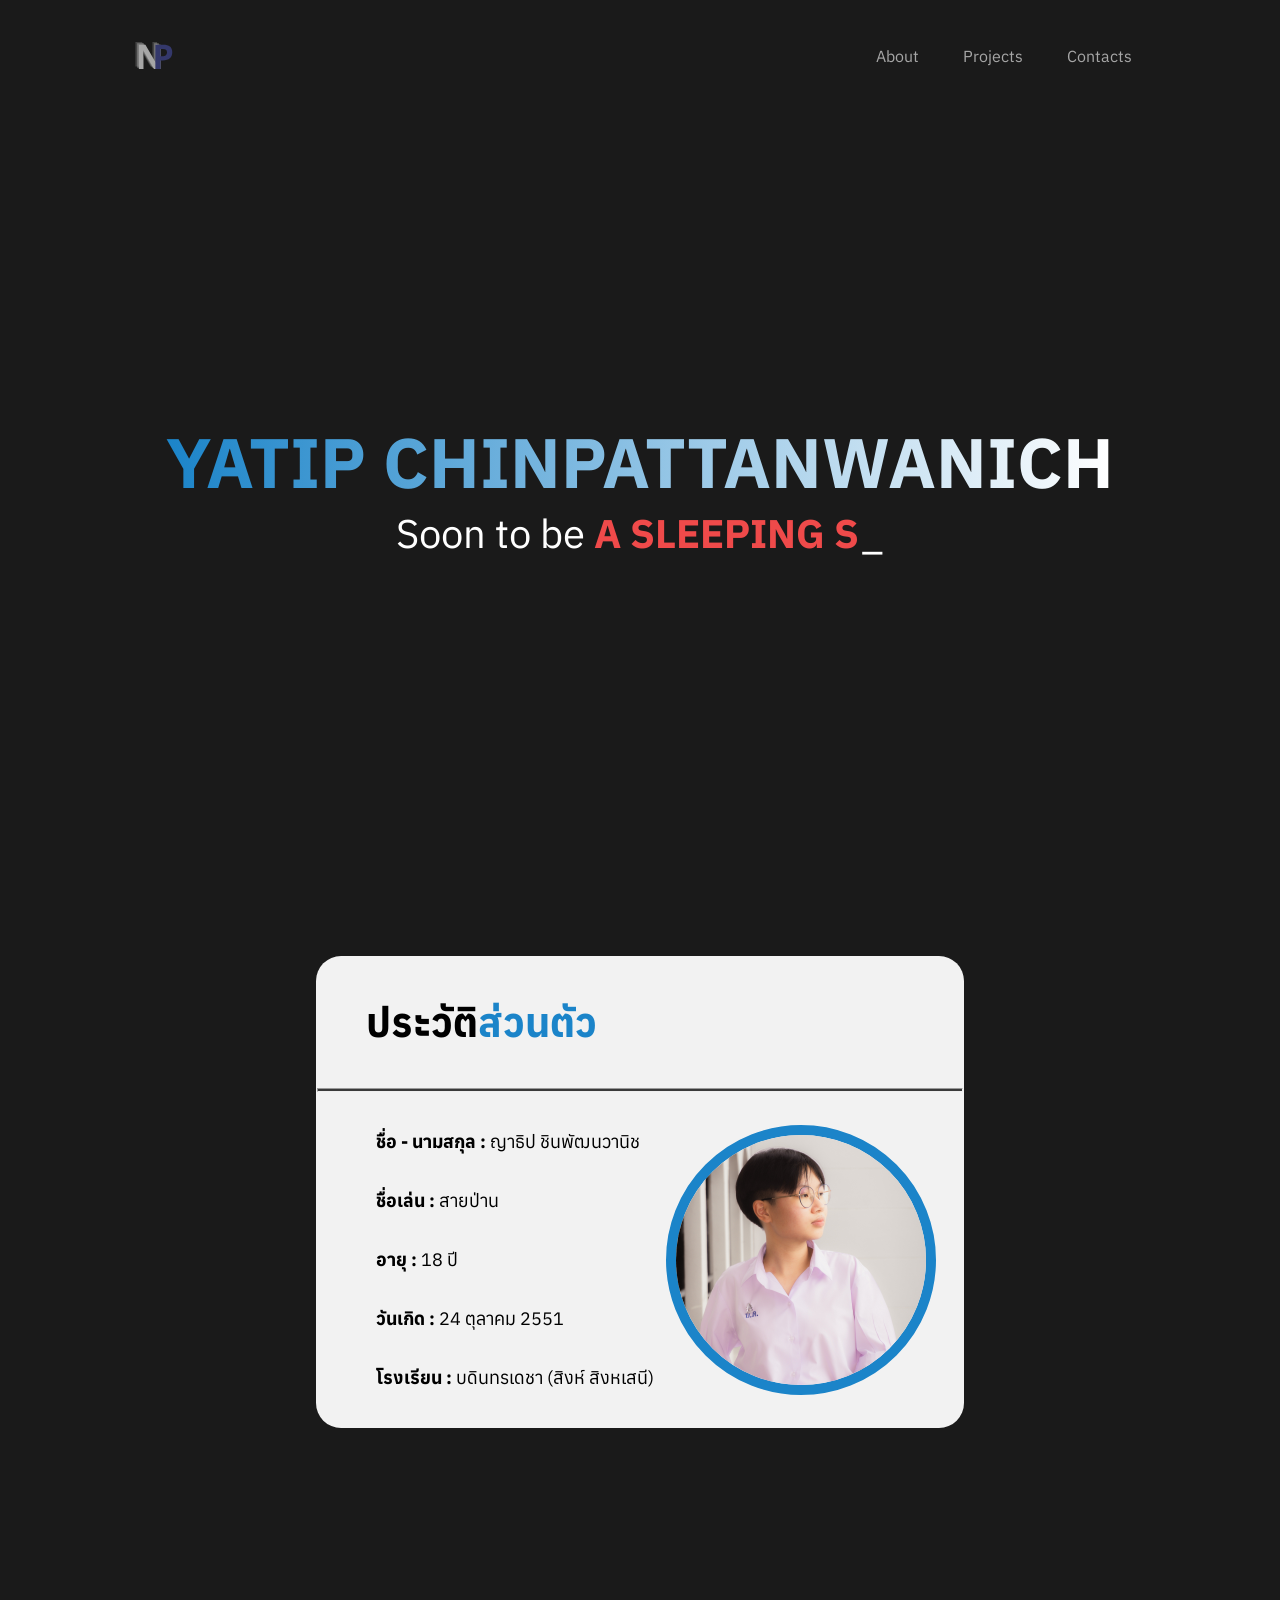
<file: index.html>
<!DOCTYPE html>
<html lang="en">
<head>
    <meta charset="UTF-8">
    <meta name="viewport" content="width=device-width, initial-scale=1.0">
    <link rel="stylesheet" href="./style.css">
    <title>ABOUT</title>
</head>
<body>
    <header>
        <img class = "logo" src="./Images/V1.svg" alt="Nooparnjang Logo">
        <nav>
            <ul class = "nav__links">
                <li class="forNav"><a href="./index.html" class = "forNav">About</a></li>
                <li class="forNav"><a href="./projects.html" class = "forNav">Projects</a></li>
                <li class="forNav"><a href="./contacts.html" class = "forNav">Contacts</a></li>
            </ul>
        </nav>
    </header>
    <div class = "forAll">
        <p id="myName">YATIP CHINPATTANWANICH</p>
        <p id = "myCareer">Soon to be <b id="full"></b></p>
    </div>

    <div class="forAll2">
        <div id="me">
            <p id="tua">ประวัติ<span style="color: #1B84C9;">ส่วนตัว</span></p>
            <hr class="han">
            <div id="infor">
                <div id="all_infor">
                    <p class="mewei">
                        <b>ชื่อ - นามสกุล :</b> ญาธิป ชินพัฒนวานิช
                    </p>
                    <p class="mewei">
                        <b>ชื่อเล่น :</b> สายป่าน
                    </p>
                    <p class="mewei">
                        <b>อายุ :</b> 18 ปี
                    </p>
                    <p class="mewei">
                        <b>วันเกิด :</b> 24 ตุลาคม 2551
                    </p>
                    <p class="mewei">
                        <b>โรงเรียน :</b> บดินทรเดชา (สิงห์ สิงหเสนี)
                    </p>
                </div>
                <img id="gu" src="./Images/GU.JPG" alt="Saiparn">
            </div>
            
        </div>
    </div>

    <script src="script2.js" type="module"></script>
</body>
</html>
</file>
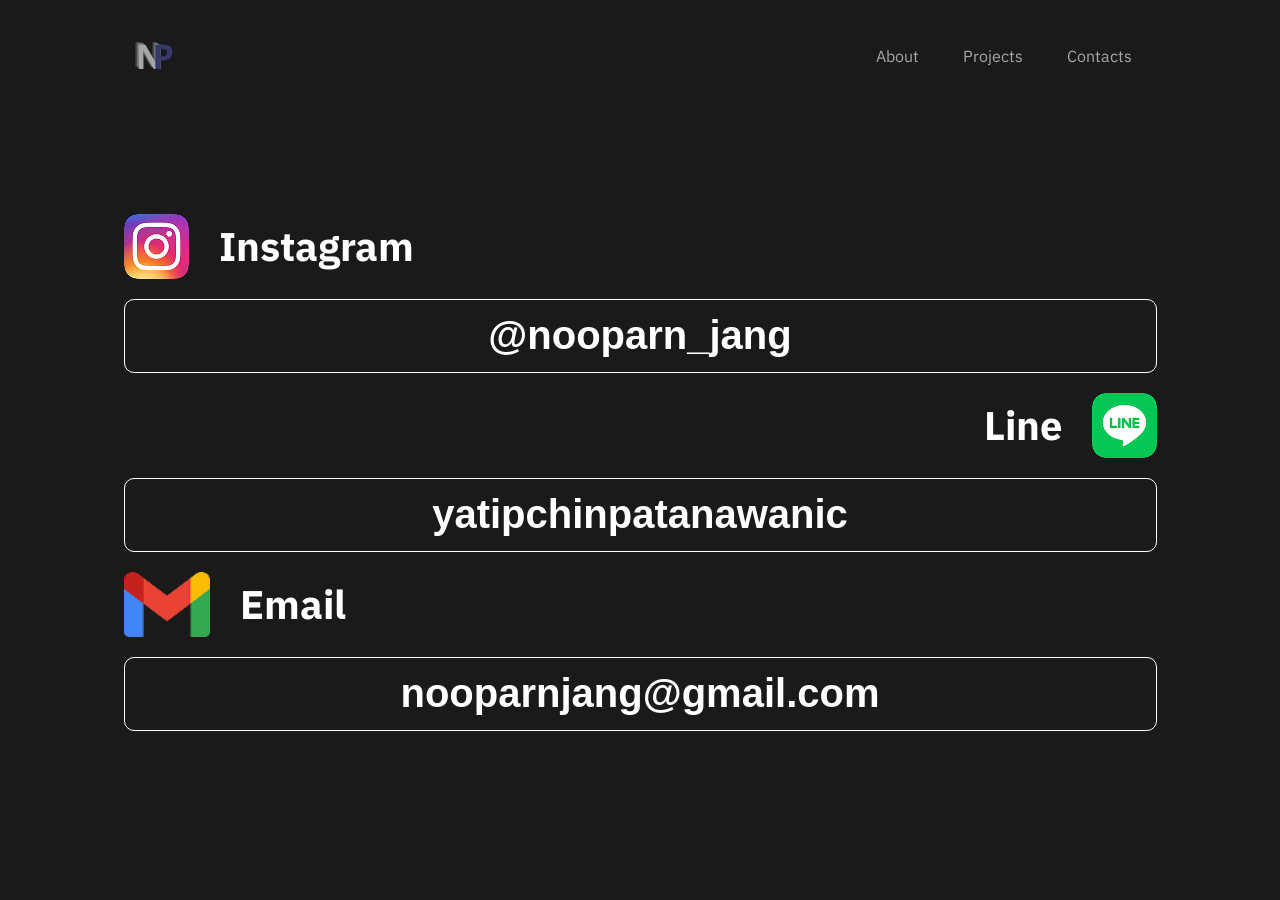
<file: contacts.html>
<!DOCTYPE html>
<html lang="en">
<head>
    <meta charset="UTF-8">
    <meta name="viewport" content="width=device-width, initial-scale=1.0">
    <link rel="stylesheet" href="./style.css">
    <title>CONTACTS</title>
</head>
<body>
    <header>
        <img class = "logo" src="./Images/V1.svg" alt="Nooparnjang Logo">
        <nav>
            <ul class = "nav__links">
                <li class="forNav"><a href="./index.html" class = "forNav">About</a></li>
                <li class="forNav"><a href="./projects.html" class = "forNav">Projects</a></li>
                <li class="forNav"><a href="./contacts.html" class = "forNav">Contacts</a></li>
            </ul>
        </nav>
    </header>
    <div class="forAll3">
        <div class="conbox">
            <div class="con_name">
                <img class="con_logo" src="./Images/IG.png" alt="Instagram Logo">
                <p class="con_ti">Instagram</p>
            </div>
            <button id="con_ig">@nooparn_jang</button>
        </div>
        <div class="conbox">
            <div class="con_name2">
                <img class="con_logo" src="./Images/LINE.png" alt="Instagram Logo">
                <p class="con_ti">Line</p>
            </div>
            <button id="con_line">yatipchinpatanawanic</button>
        </div>
        <div class="conbox">
            <div class="con_name">
                <img class="con_logo" src="./Images/Gmail.png" alt="Instagram Logo">
                <p class="con_ti">Email</p>
            </div>
            <button id="con_gmail">nooparnjang@gmail.com</button>
        </div>
    </div>

    <script src="script3.js" type="module"></script>
</body>
</html>
</file>
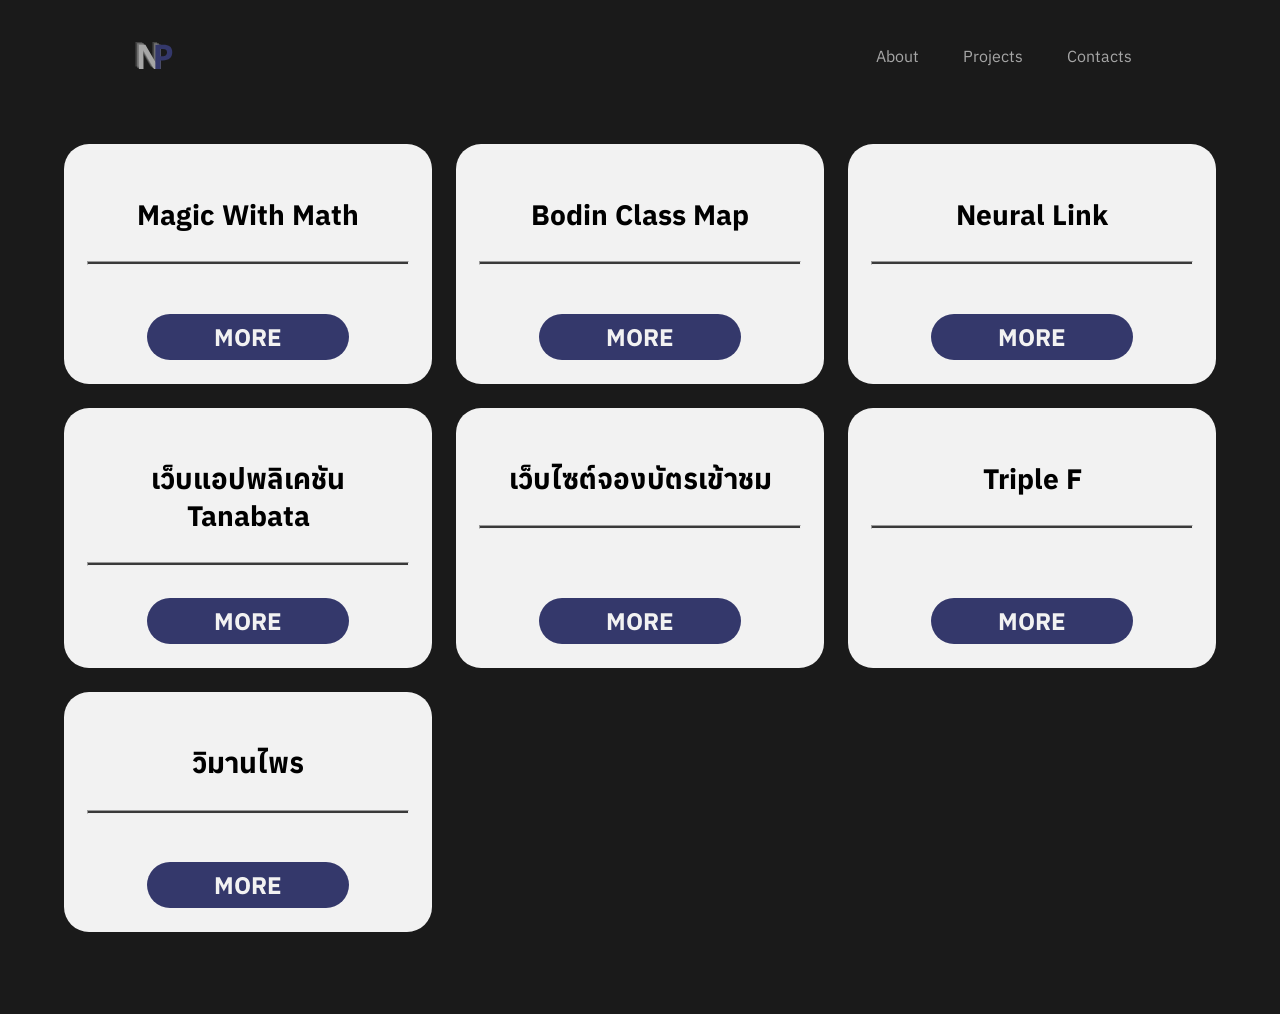
<file: projects.html>
<!DOCTYPE html>
<html lang="en">
<head>
    <meta charset="UTF-8">
    <meta name="viewport" content="width=device-width, initial-scale=1.0">
    <link rel="stylesheet" href="./style.css">
    <title>PROJECTS</title>
</head>
<body>
    <header>
        <img class = "logo" src="./Images/V1.svg" alt="Nooparnjang Logo">
        <nav>
            <ul class = "nav__links">
                <li class="forNav"><a href="./index.html" class = "forNav">About</a></li>
                <li class="forNav"><a href="./projects.html" class = "forNav">Projects</a></li>
                <li class="forNav"><a href="./contacts.html" class = "forNav">Contacts</a></li>
            </ul>
        </nav>
    </header>
    <main class="forAll2 projectGrid" id="projectList"></main>
    <dialog class="projectDialog" id="projectDialog" aria-labelledby="projectDialogTitle" aria-describedby="projectDialogDescription">
        <div class="projectDialogHeader">
            <h2 id="projectDialogTitle"></h2>
            <button class="projectDialogClose" id="projectDialogClose" type="button" aria-label="Close dialog">&times;</button>
        </div>
        <p class="projectDialogDescription" id="projectDialogDescription"></p>
        <div class="projectDialogActions">
            <a class="projectLink projectDialogLink" id="projectDialogLink" target="_blank" rel="noopener noreferrer">Open project</a>
        </div>
    </dialog>

    <script src="script1.js" type="module"></script>
</body>
</html>
</file>
<file: style.css>
@import url('https://fonts.googleapis.com/css2?family=Anuphan:wght@100..700&display=swap');

body {
    margin: 0;
    font-family: "Anuphan", sans-serif;
    background-image: linear-gradient(rgb(26, 26, 26) 100%, rgb(0, 0, 0) 0%);
    overflow-x: hidden;
}

.logo {
    cursor: pointer;
    width: 50px;
    height: 50px;
}

.forNav {
    font-size: 16px;
    color: #a6a6a6;
    text-decoration: none;

    transition: 0.1s ease-in;
}

.forNav:hover {
    color: #656565;
}

header {
    top: 0;
    display: flex;
    justify-content: space-between;
    align-items: center;
    padding: 30px 10%;
}

.nav__links {
    list-style: none;
}

.nav__links li {
    display: inline-block;
    padding: 0 20px;
}

.nav__links li a {
    transition: all 0.3s ease 0s;
}

.forAll {
    width: auto;
    height: 80vh;
    display: flex;
    flex-direction: column;
    justify-content: center;
    align-items: center;
}

.forAll2 {
    width: auto;
    height: 80vh;
    display: flex;
    flex-direction: row;
    justify-content: space-around;
    align-items: center;
    margin-bottom: 50px;
}

.forAll3 {
    width: auto;
    height: 80vh;
    display: flex;
    flex-direction: column;
    justify-content: center;
    align-items: center;
    gap: 20px;
}

.forAll4 {
    width: auto;
    height: 80vh;
    display: flex;
    flex-direction: column;
    margin-top: 50px;
    margin-left: 50px;
    gap: 20px;

    cursor: default;
}

#myName {
    margin-bottom: 0;
    font-size: 70px;
    font-weight: bold;
    background: linear-gradient(to right, #1B84C9, #fff);
    background-clip: text;
    color: transparent;
    text-align: center;
}

#myCareer {
    margin-top: 0;
    font-size: 40px;
    color: #fff;
    text-align: center;
}

#full {
    color: #EF4A4A;
}

.cursor{
  display: inline-block;
  margin-left: 2px;
  animation: blink 0.8s step-end infinite;
}

@keyframes blink{
  50% { opacity: 0; }
}

.projectLink,
.projectMore {
    display: inline-flex;
    justify-content: center;
    align-items: center;
    width: 202px;
    min-height: 46px;
    border-radius: 100px;
    border: none;
    background-color: #34386B;
    color: #f2f2f2;
    font-size: 24px;
    font-weight: bold;
    text-decoration: none;
    font-family: inherit;
    cursor: pointer;
    transition: 0.1s ease-in;
}

.projectLink:hover,
.projectMore:hover {
    background-color: #a5a5a5;
    color: #34386B;
}

.projectDialog {
    width: min(520px, calc(100% - 48px));
    max-height: min(80vh, 640px);
    padding: 24px;
    border: 0;
    border-radius: 16px;
    color: #202020;
    background: #f2f2f2;
    box-sizing: border-box;
}

.projectDialog::backdrop {
    background: rgba(0, 0, 0, 0.72);
}

.projectDialogHeader {
    display: flex;
    align-items: flex-start;
    justify-content: space-between;
    gap: 16px;
}

.projectDialogHeader h2 {
    margin: 0;
    font-size: clamp(24px, 5vw, 32px);
    overflow-wrap: anywhere;
}

.projectDialogClose {
    display: inline-flex;
    align-items: center;
    justify-content: center;
    flex: 0 0 auto;
    width: 40px;
    height: 40px;
    padding: 0;
    border: 0;
    border-radius: 50%;
    color: #34386B;
    background: transparent;
    font-family: inherit;
    font-size: 28px;
    line-height: 1;
    cursor: pointer;
}

.projectDialogClose:hover {
    background: #e2e2e2;
}

.projectDialogDescription {
    margin: 20px 0 24px;
    font-size: 18px;
    line-height: 1.6;
    white-space: pre-line;
    overflow-wrap: anywhere;
}

.projectDialogActions {
    display: flex;
    justify-content: center;
}

.projectDialogLink {
    width: 202px;
    box-sizing: border-box;
}

#me {
    width: 648px;
    height: 472px;
    background-color: #f2f2f2;
    border-radius: 25px;

    display: flex;
    flex-direction: column;
    justify-content: center;
    align-items: center;

    margin: 0;
    padding: 0;
}

.han {
    margin: 0;
    width: 644px;
    height: 2px;
    background-color: #3a3a3a;
}

#infor {
    height: auto;
    width: 648px;

    display: flex;
    flex-direction: row;
    align-items: center;
}

#all_infor {
    height: 336.4px;
    width: 350px;

    display: flex;
    flex-direction: column;
    justify-content:center;
    align-items: baseline;
}

#tua {
    font-size: 40px;
    font-weight: bold;
    padding-left: 60px;

    width: 608px;
}

#gu {
    width: 250px;
    height: 250px;
    border-radius: 100%;
    border: 10px solid #1B84C9;
}

.mewei {
    font-size: 18px;
    padding-left: 60px;
}

#colors {
    width: 202px;
    height: 46px;
    border-radius: 100px;
    border: none;
    background-color: #34386B;
    color: #f2f2f2;
    font-size: 24px;
    font-weight: bold;
    margin-left: 0;

    transition: 0.1s ease-in;
}

#colors:hover {
    background-color: #a5a5a5;
    color: #34386B;
}

.conbox {
    width: 1033px;
    height: 159px;

    display: flex;
    flex-direction: column;
    justify-content: baseline;
    align-items: center;

    padding: 0;
    margin: 0;
}

.con_name {
    width: 1033px;
    height: 65px;

    display: flex;
    flex-direction: row;
    justify-content: baseline;
    align-items: center;
    gap: 30px;

    padding: 0;
    margin: 0;
}

.con_name2 {
    width: 1033px;
    height: 65px;

    display: flex;
    flex-direction: row-reverse;
    justify-content: baseline;
    align-items: center;
    gap: 30px;

    padding: 0;
    margin: 0;
}

.con_logo {
    width: auto;
    height: 65px;
}

.con_ti {
    margin: 0;
    padding: 0;

    color: white;
    font-size: 40px;
    font-weight: bold;
}

#con_ig {
    width: 1033px;
    height: 74px;

    margin-top: 20px;

    display: flex;
    justify-content: center;
    align-items: center;

    border-radius: 10px;
    border: 1px solid white;
    background-color: rgba(255, 255, 255, 0);

    color: white;
    font-size: 40px;
    font-weight: bold;

    transition: 0.1s ease-in;
}

#con_line {
    width: 1033px;
    height: 74px;

    margin-top: 20px;

    display: flex;
    justify-content: center;
    align-items: center;

    border-radius: 10px;
    border: 1px solid white;
    background-color: rgba(255, 255, 255, 0);

    color: white;
    font-size: 40px;
    font-weight: bold;
    
    transition: 0.1s ease-in;
}

#con_gmail {
    width: 1033px;
    height: 74px;

    margin-top: 20px;

    display: flex;
    justify-content: center;
    align-items: center;

    border-radius: 10px;
    border: 1px solid white;
    background-color: rgba(255, 255, 255, 0);

    color: white;
    font-size: 40px;
    font-weight: bold;

    transition: 0.1s ease-in;
}

#con_ig:hover {
    border: none;
    background-color: #3a3a3a;
}

#con_line:hover {
    border: none;
    background-color: #3a3a3a;
}

#con_gmail:hover {
    border: none;
    background-color: #3a3a3a;
}

.blog_head {
    margin: 0;
    padding: 0;

    color: white;
    font-size: 40px;
    font-weight: bold;
}

#blog_img {
    width: 90vw;
    height: auto;
}

.blog_text {
    color: white;
    font-size: 25px;
    padding-right: 70px;
}

.blog_ol {
    padding-top: 0;
    margin-top: 0;
}

.blog_text_ol {
    color: white;
    font-size: 25px;
}

.projectGrid {
    height: auto;
    min-height: 80vh;
    padding: 32px 5%;
    box-sizing: border-box;
    display: grid;
    grid-template-columns: repeat(3, minmax(0, 1fr));
    justify-content: center;
    align-items: stretch;
    align-content: start;
    justify-items: center;
    gap: 24px;
}

.projectGrid .proBox {
    width: 100%;
    max-width: 432px;
    height: auto;
    min-height: 240px;
    padding: 24px;
    box-sizing: border-box;
    background-color: #f2f2f2;
    border-radius: 25px;
    display: flex;
    align-items: center;
    flex-direction: column;
}

.projectGrid .proName {
    font-size: clamp(24px, 2.2vw, 32px);
    color: #000;
    font-weight: bold;
    text-align: center;
    overflow-wrap: anywhere;
}

.projectGrid .nah {
    margin: 0;
    width: 100%;
    height: 2px;
    flex: 0 0 2px;
    background-color: #3a3a3a;
}

.projectGrid .butt {
    margin-top: auto;
    padding-top: 32px;
}

@media (max-width: 1350px) {
    .forAll2:not(.projectGrid) {
        height: auto;
        min-height: 80vh;
        padding: 32px 5%;
        box-sizing: border-box;
        gap: 24px;
        flex-wrap: wrap;
        justify-content: center;
    }
}

@media (max-width: 900px) {
    .projectGrid {
        grid-template-columns: repeat(2, minmax(0, 1fr));
    }

    header {
        padding: 20px 5%;
        gap: 12px;
    }

    nav {
        flex: 1;
        min-width: 0;
    }

    .nav__links {
        width: 100%;
        margin: 0;
        padding: 0;
        display: flex;
        flex-wrap: wrap;
        justify-content: flex-end;
        gap: 8px;
    }

    .nav__links li {
        padding: 0 10px;
        white-space: nowrap;
    }

    #myName {
        max-width: 100%;
        font-size: clamp(36px, 6vw, 58px);
        line-height: 1.15;
        text-wrap: balance;
    }

    .forAll3 {
        height: auto;
        min-height: 80vh;
        padding: 32px 5%;
        box-sizing: border-box;
        gap: 24px;
        align-items: center;
    }

    #me {
        width: min(100%, 648px);
        height: auto;
        padding: 24px;
        box-sizing: border-box;
    }

    .han,
    #infor {
        width: 100%;
    }

    #infor {
        height: auto;
        justify-content: center;
        gap: 16px;
        min-width: 0;
    }

    #all_infor {
        width: min(100%, 350px);
        height: auto;
        min-width: 0;
        flex: 1;
        padding-top: 1.5rem;
    }

    #tua {
        width: 100%;
        max-width: 100%;
        padding-left: 0;
        box-sizing: border-box;
        align-self: flex-start;
        text-align: left;
        padding-left: 2rem;
    }

    .mewei {
        padding-left: 2rem;
    }

    #gu {
        width: clamp(160px, 25vw, 250px);
        height: auto;
        aspect-ratio: 1;
        box-sizing: border-box;
        flex-shrink: 0;
        margin-right: 2.5rem;
    }

    .conbox,
    .con_name,
    .con_name2,
    #con_ig,
    #con_line,
    #con_gmail {
        width: 100%;
        max-width: 1033px;
        box-sizing: border-box;
    }

    .conbox {
        height: auto;
    }

    #con_ig,
    #con_line,
    #con_gmail {
        min-height: 74px;
        height: auto;
        padding: 10px;
        overflow-wrap: anywhere;
    }

    .forAll4 {
        height: auto;
        margin: 32px 5%;
        min-width: 0;
    }

    #blog_img {
        max-width: 100%;
    }

    .blog_text {
        padding-right: 0;
    }
}

@media (max-width: 600px) {
    .projectGrid {
        grid-template-columns: minmax(0, 1fr);
    }

    .projectGrid .proBox {
        min-height: 220px;
        padding: 20px;
    }

    .projectGrid .proName {
        font-size: clamp(24px, 7vw, 30px);
    }

    .projectGrid .butt {
        padding-top: 16px;
    }

    header {
        flex-direction: row;
        justify-content: space-between;
        align-items: center;
        padding: 12px 5%;
        gap: 6px;
    }

    .logo {
        flex: 0 0 50px;
    }

    nav {
        width: auto;
        flex: 1;
    }

    .nav__links {
        flex-wrap: nowrap;
        justify-content: flex-end;
        gap: 0;
    }

    .nav__links li {
        padding: 0 clamp(3px, 1.2vw, 8px);
    }

    .forNav {
        font-size: clamp(12px, 3.8vw, 16px);
    }

    .forAll {
        height: auto;
        min-height: 90vh;
        padding: 16px 5%;
        box-sizing: border-box;
    }

    #myName {
        width: 100%;
        max-width: 100%;
        font-size: clamp(18px, 6.2vw, 38px);
        line-height: 1.15;
        overflow-wrap: normal;
        text-wrap: balance;
    }

    #myCareer {
        max-width: 100%;
        font-size: clamp(18px, 4.5vw, 30px);
    }

    .forAll2,
    .forAll3 {
        min-height: 0;
        padding: 24px 5%;
        margin-bottom: 0;
    }

    #me {
        padding: 20px 16px;
    }

    #tua {
        font-size: clamp(22px, 7vw, 32px);
    }

    #infor {
        flex-direction: row;
        align-items: center;
        gap: 10px;
    }

    #all_infor {
        width: auto;
        min-width: 0;
        flex: none;
        flex: 1;
        align-items: flex-start;
        padding-top: 1.5rem;
    }

    .mewei {
        font-size: 14px;
        text-align: left;
    }

    #gu {
        width: clamp(96px, 32vw, 150px);
        flex-shrink: 0;
        margin-right: 2.5rem;
    }

    .con_name,
    .con_name2 {
        height: 56px;
        gap: 16px;
    }

    .con_logo {
        height: 48px;
    }

    .con_ti {
        font-size: 30px;
    }

    #con_ig,
    #con_line,
    #con_gmail {
        min-height: 60px;
        margin-top: 12px;
        font-size: clamp(16px, 4.5vw, 24px);
    }

    .forAll4 {
        margin: 24px 5%;
        gap: 16px;
    }

    .blog_head {
        font-size: clamp(24px, 7vw, 30px);
    }

    .blog_text,
    .blog_text_ol {
        font-size: 18px;
        line-height: 1.6;
        overflow-wrap: anywhere;
    }

    .blog_ol {
        padding-left: 24px;
    }
}
</file>
